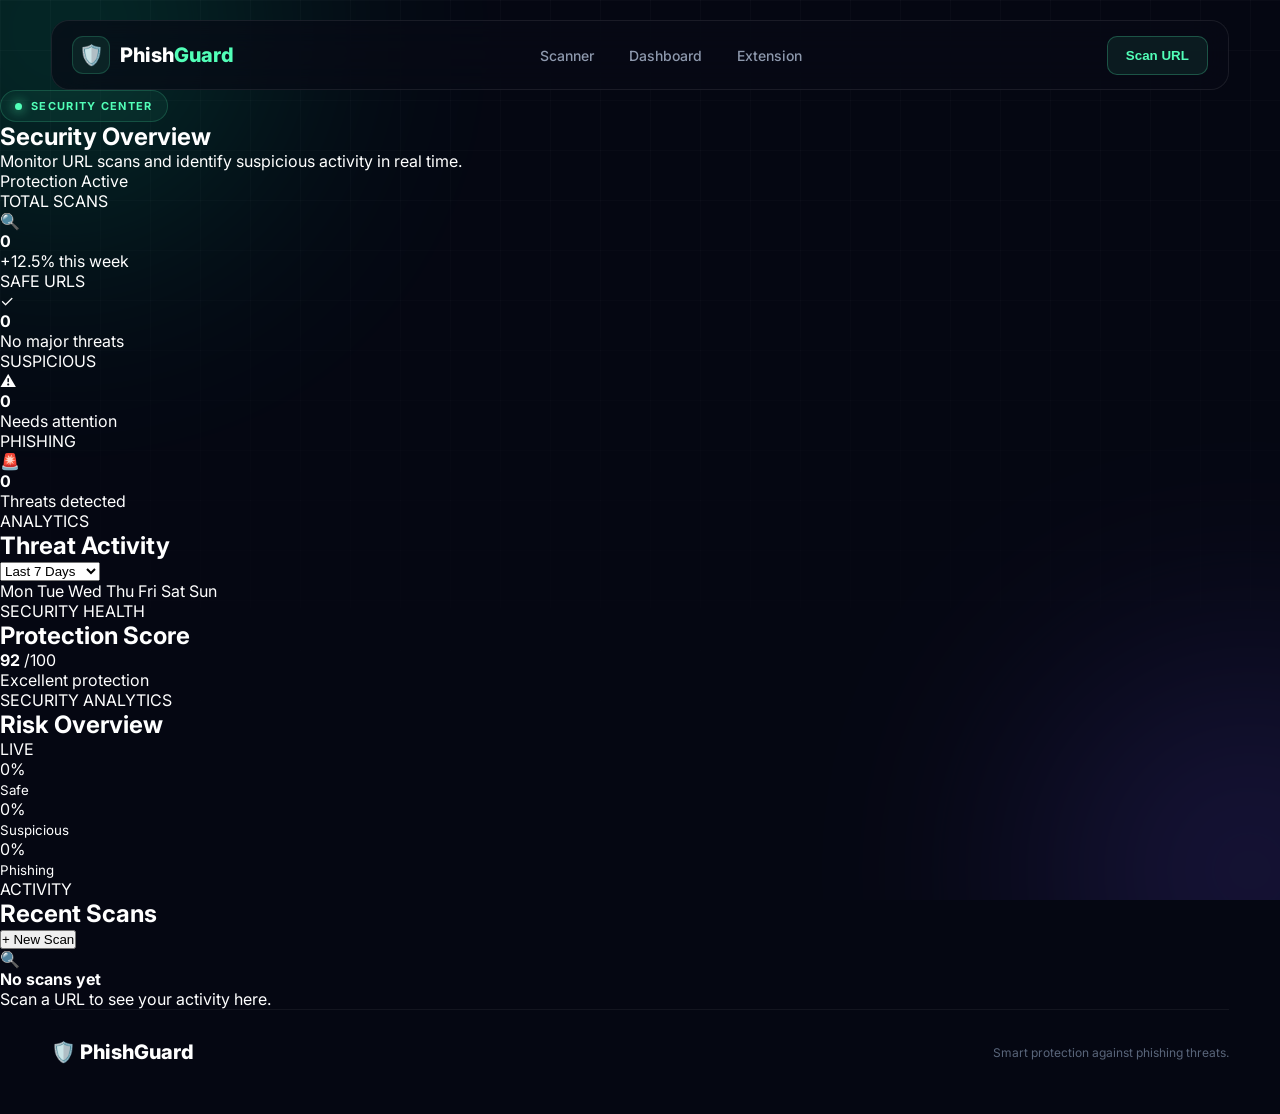
<file: dashboard.html>
<!DOCTYPE html>
<html lang="en">

<head>

    <meta charset="UTF-8">
    <meta name="viewport" content="width=device-width, initial-scale=1.0">

    <title>PhishGuard | Security Dashboard</title>

    <link rel="stylesheet" href="style.css">

    <link rel="preconnect" href="https://fonts.googleapis.com">
    <link rel="preconnect" href="https://fonts.gstatic.com" crossorigin>

    <link
        href="https://fonts.googleapis.com/css2?family=Inter:wght@400;500;600;700;800&display=swap"
        rel="stylesheet"
    >

</head>


<body>

    <!-- BACKGROUND -->

    <div class="background">

        <div class="glow glow-1"></div>
        <div class="glow glow-2"></div>

        <div class="grid"></div>

    </div>


    <!-- NAVBAR -->

    <nav class="navbar">

        <div class="logo">

            <div class="logo-icon">
                🛡️
            </div>

            <span>
                Phish<span>Guard</span>
            </span>

        </div>


        <div class="nav-links">

            <a href="index.html">
                Scanner
            </a>

            <a href="dashboard.html" class="active">
                Dashboard
            </a>

            <a href="index.html#extension">
                Extension
            </a>

        </div>


        <button
            class="nav-btn"
            onclick="location.href='index.html'"
        >
            Scan URL
        </button>

    </nav>



    <!-- DASHBOARD -->

    <main class="dashboard">


        <!-- HEADER -->

        <section class="dashboard-header">

            <div>

                <div class="badge">

                    <span class="pulse"></span>

                    SECURITY CENTER

                </div>


                <h1>
                    Security
                    <span>Overview</span>
                </h1>


                <p>
                    Monitor URL scans and identify suspicious
                    activity in real time.
                </p>

            </div>


            <div class="protection-status">

                <span class="status-dot"></span>

                Protection Active

            </div>

        </section>



        <!-- STAT CARDS -->

        <section class="stats-grid">


            <div class="stat-card">

                <div class="stat-top">

                    <span>
                        TOTAL SCANS
                    </span>

                    <div class="stat-icon">
                        🔍
                    </div>

                </div>


                <strong id="totalScans">
                    1,284
                </strong>


                <p>
                    +12.5% this week
                </p>

            </div>



            <div class="stat-card safe-card">

                <div class="stat-top">

                    <span>
                        SAFE URLS
                    </span>

                    <div class="stat-icon">
                        ✓
                    </div>

                </div>


                <strong id="safeScans">
                    921
                </strong>


                <p>
                    No major threats
                </p>

            </div>



            <div class="stat-card warning-card">

                <div class="stat-top">

                    <span>
                        SUSPICIOUS
                    </span>

                    <div class="stat-icon">
                        ⚠️
                    </div>

                </div>


                <strong id="suspiciousScans">
                    217
                </strong>


                <p>
                    Needs attention
                </p>

            </div>



            <div class="stat-card danger-card">

                <div class="stat-top">

                    <span>
                        PHISHING
                    </span>

                    <div class="stat-icon">
                        🚨
                    </div>

                </div>


                <strong id="phishingScans">
                    146
                </strong>


                <p>
                    Threats detected
                </p>

            </div>


        </section>



        <!-- ANALYTICS -->

        <section class="dashboard-grid">


            <!-- THREAT ACTIVITY -->

            <div class="dashboard-card chart-card">

                <div class="card-heading">

                    <div>

                        <span class="card-label">
                            ANALYTICS
                        </span>

                        <h2>
                            Threat Activity
                        </h2>

                    </div>


                    <select id="chartPeriod">

                        <option>
                            Last 7 Days
                        </option>

                        <option>
                            Last 30 Days
                        </option>

                    </select>

                </div>


                <div class="chart">

                    <div class="chart-lines">

                        <span></span>
                        <span></span>
                        <span></span>
                        <span></span>

                    </div>


                    <div class="bars">

                        <div style="height:35%"></div>

                        <div style="height:55%"></div>

                        <div style="height:42%"></div>

                        <div style="height:75%"></div>

                        <div style="height:60%"></div>

                        <div style="height:90%"></div>

                        <div style="height:68%"></div>

                    </div>

                </div>


                <div class="chart-days">

                    <span>Mon</span>
                    <span>Tue</span>
                    <span>Wed</span>
                    <span>Thu</span>
                    <span>Fri</span>
                    <span>Sat</span>
                    <span>Sun</span>

                </div>

            </div>



            <!-- SECURITY SCORE -->

            <div class="dashboard-card security-card">

                <span class="card-label">
                    SECURITY HEALTH
                </span>

                <h2>
                    Protection Score
                </h2>


                <div class="health-circle">

                    <div>

                        <strong>
                            92
                        </strong>

                        <span>
                            /100
                        </span>

                    </div>

                </div>


                <div class="health-status">

                    <span class="status-dot"></span>

                    Excellent protection

                </div>

            </div>


        </section>
<section class="analytics-card">

    <div class="analytics-header">
        <div>
            <span class="section-label">SECURITY ANALYTICS</span>
            <h2>Risk Overview</h2>
        </div>

        <div class="live-status">
            <span></span>
            LIVE
        </div>
    </div>

    <div class="risk-chart">

        <div class="chart-bar">
            <span id="safePercent">0%</span>
            <div class="bar">
                <div id="safeBar"></div>
            </div>
            <small>Safe</small>
        </div>

        <div class="chart-bar">
            <span id="suspiciousPercent">0%</span>
            <div class="bar">
                <div id="suspiciousBar"></div>
            </div>
            <small>Suspicious</small>
        </div>

        <div class="chart-bar">
            <span id="phishingPercent">0%</span>
            <div class="bar">
                <div id="phishingBar"></div>
            </div>
            <small>Phishing</small>
        </div>

    </div>

</section>


        <!-- RECENT SCANS -->

        <section class="dashboard-card recent-card">


            <div class="card-heading">

                <div>

                    <span class="card-label">
                        ACTIVITY
                    </span>

                    <h2>
                        Recent Scans
                    </h2>

                </div>


                <button
                    class="view-all"
                    onclick="location.href='index.html'"
                >
                    + New Scan
                </button>

            </div>



            <div class="scan-list">


                <div class="scan-row">

                    <div class="scan-info">

                        <div class="scan-icon safe">
                            ✓
                        </div>

                        <div>

                            <strong>
                                https://mp-frames.vercel.app/
                            </strong>

                            <small>
                                Just now
                            </small>

                        </div>

                    </div>


                    <span class="scan-score safe-text">
                        0 / 100
                    </span>


                    <span class="scan-status safe-badge">
                        Safe
                    </span>

                </div>



                <div class="scan-row">

                    <div class="scan-info">

                        <div class="scan-icon warning">
                            ⚠
                        </div>

                        <div>

                            <strong>
                                example-login-site.com
                            </strong>

                            <small>
                                12 minutes ago
                            </small>

                        </div>

                    </div>


                    <span class="scan-score warning-text">
                        56 / 100
                    </span>


                    <span class="scan-status warning-badge">
                        Suspicious
                    </span>

                </div>



                <div class="scan-row">

                    <div class="scan-info">

                        <div class="scan-icon danger">
                            !
                        </div>

                        <div>

                            <strong>
                                suspicious-domain.test
                            </strong>

                            <small>
                                25 minutes ago
                            </small>

                        </div>

                    </div>


                    <span class="scan-score danger-text">
                        87 / 100
                    </span>


                    <span class="scan-status danger-badge">
                        Phishing
                    </span>

                </div>


            </div>

        </section>


    </main>



    <!-- FOOTER -->

    <footer>

        <div class="logo">
            🛡️ PhishGuard
        </div>

        <p>
            Smart protection against phishing threats.
        </p>

    </footer>



    <script src="dashboard.js"></script>

</body>

</html>
</file>
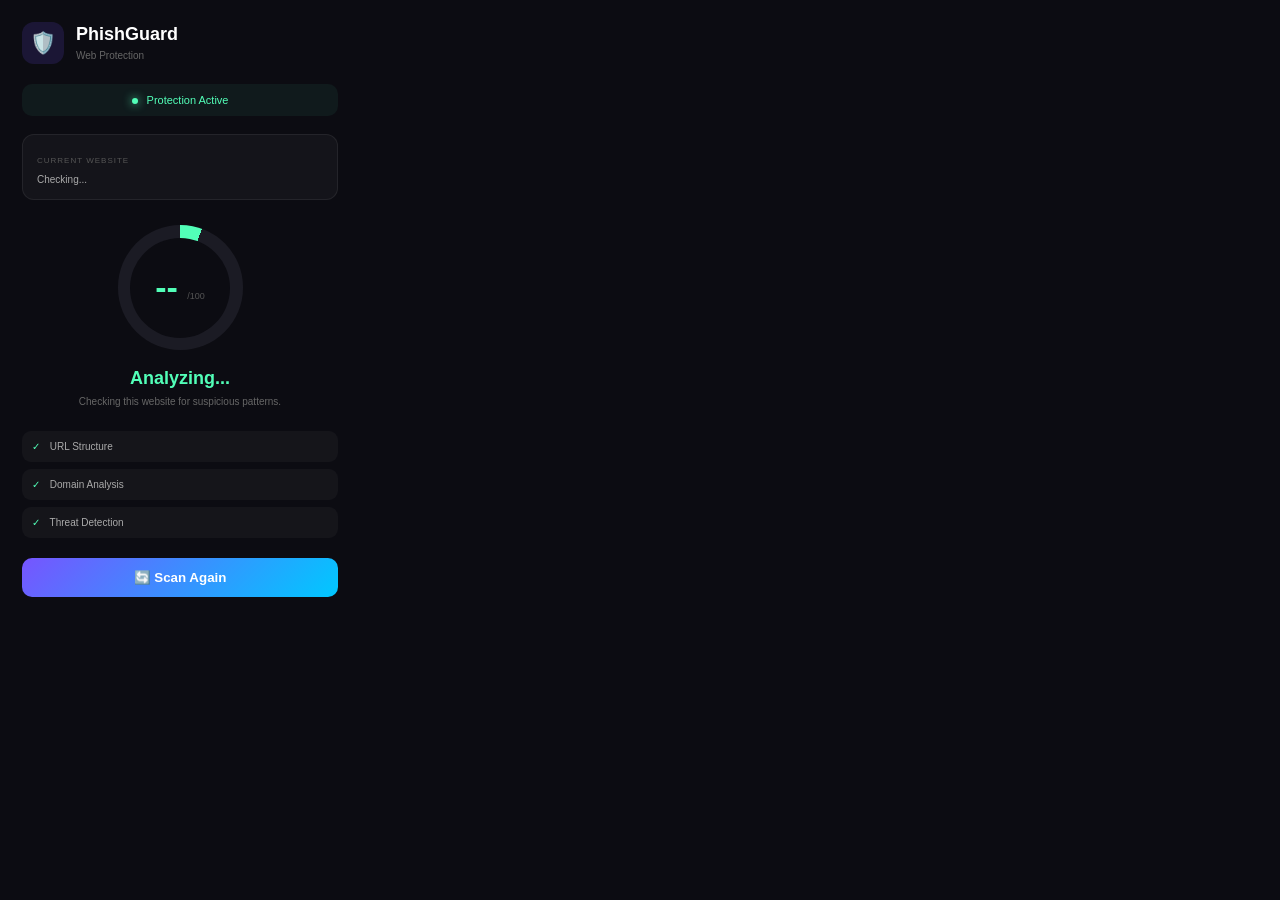
<file: extension/popup.html>
<!DOCTYPE html>
<html lang="en">

<head>

    <meta charset="UTF-8">

    <meta name="viewport"
          content="width=device-width, initial-scale=1.0">

    <title>PhishGuard</title>

    <link rel="stylesheet" href="popup.css">

</head>

<body>

    <div class="container">

        <div class="header">

            <div class="logo">
                🛡️
            </div>

            <div>
                <h1>PhishGuard</h1>
                <span>Web Protection</span>
            </div>

        </div>


        <div class="status">

            <span class="dot"></span>

            Protection Active

        </div>


        <div class="url-box">

            <small>CURRENT WEBSITE</small>

            <p id="currentUrl">
                Checking...
            </p>

        </div>


        <div class="scan-area">

            <div class="score-circle" id="scoreCircle">

                <div>

                    <strong id="score">
                        --
                    </strong>

                    <span>/100</span>

                </div>

            </div>


            <h2 id="status">
                Analyzing...
            </h2>

            <p id="message">
                Checking this website for suspicious patterns.
            </p>

        </div>


        <div class="checks">

            <div class="check">
                <span>✓</span>
                URL Structure
            </div>

            <div class="check">
                <span>✓</span>
                Domain Analysis
            </div>

            <div class="check">
                <span>✓</span>
                Threat Detection
            </div>

        </div>


        <button id="scanAgain">
            🔄 Scan Again
        </button>

    </div>


    <script src="popup.js"></script>

</body>

</html>
</file>
<file: style.css>
/* =====================================================
   PHISHGUARD — MODERN SECURITY UI
===================================================== */

* {
    margin: 0;
    padding: 0;
    box-sizing: border-box;
}

html {
    scroll-behavior: smooth;
}

body {
    font-family: "Inter", sans-serif;
    background: #050712;
    color: #ffffff;
    min-height: 100vh;
    overflow-x: hidden;
}


/* =====================================================
   BACKGROUND
===================================================== */

.background {
    position: fixed;
    inset: 0;
    z-index: -10;
    overflow: hidden;
    background: #050712;
}

.glow {
    position: absolute;
    width: 420px;
    height: 420px;
    border-radius: 50%;
    filter: blur(130px);
    opacity: 0.18;
}

.glow-1 {
    top: -180px;
    left: -150px;
    background: #00e6a0;
}

.glow-2 {
    right: -180px;
    bottom: -180px;
    background: #7357ff;
}

.grid {
    position: absolute;
    inset: 0;

    background-image:
        linear-gradient(
            rgba(255,255,255,0.025) 1px,
            transparent 1px
        ),
        linear-gradient(
            90deg,
            rgba(255,255,255,0.025) 1px,
            transparent 1px
        );

    background-size: 50px 50px;

    mask-image: linear-gradient(
        to bottom,
        black,
        transparent 90%
    );
}


/* =====================================================
   NAVBAR
===================================================== */

.navbar {
    width: 92%;
    max-width: 1250px;
    margin: 20px auto 0;

    height: 70px;

    display: flex;
    align-items: center;
    justify-content: space-between;

    padding: 0 20px;

    border: 1px solid rgba(255,255,255,0.08);

    background: rgba(8,11,22,0.72);

    backdrop-filter: blur(20px);

    border-radius: 18px;

    position: relative;
    z-index: 20;
}

.logo {
    display: flex;
    align-items: center;
    gap: 10px;

    font-size: 20px;
    font-weight: 800;
}

.logo > span > span {
    color: #52ffb8;
}

.logo-icon {
    width: 38px;
    height: 38px;

    display: flex;
    align-items: center;
    justify-content: center;

    border-radius: 11px;

    background: rgba(82,255,184,0.08);

    border: 1px solid rgba(82,255,184,0.18);

    font-size: 20px;
}

.nav-links {
    display: flex;
    gap: 35px;
}

.nav-links a {
    color: #8e99ae;
    text-decoration: none;
    font-size: 14px;
    font-weight: 500;

    transition: 0.3s;
}

.nav-links a:hover {
    color: #52ffb8;
}

.nav-btn {
    border: 1px solid rgba(82,255,184,0.25);

    background: rgba(82,255,184,0.08);

    color: #52ffb8;

    padding: 11px 18px;

    border-radius: 10px;

    font-weight: 600;

    cursor: pointer;

    transition: 0.3s;
}

.nav-btn:hover {
    background: #52ffb8;
    color: #04110c;

    transform: translateY(-2px);
}


/* =====================================================
   HERO
===================================================== */

.hero {
    width: 92%;
    max-width: 1250px;

    min-height: 680px;

    margin: auto;

    display: grid;

    grid-template-columns: 1.05fr 0.95fr;

    align-items: center;

    gap: 60px;
}

.hero-content {
    padding: 60px 0;
}


/* =====================================================
   BADGE
===================================================== */

.badge {
    display: inline-flex;

    align-items: center;
    gap: 9px;

    padding: 8px 14px;

    border-radius: 50px;

    border: 1px solid rgba(82,255,184,0.18);

    background: rgba(82,255,184,0.055);

    color: #52ffb8;

    font-size: 11px;

    font-weight: 700;

    letter-spacing: 1.3px;
}

.pulse {
    width: 7px;
    height: 7px;

    border-radius: 50%;

    background: #52ffb8;

    box-shadow: 0 0 12px #52ffb8;

    animation: pulse 1.6s infinite;
}

@keyframes pulse {

    0% {
        transform: scale(1);
        opacity: 1;
    }

    50% {
        transform: scale(1.5);
        opacity: 0.5;
    }

    100% {
        transform: scale(1);
        opacity: 1;
    }
}


/* =====================================================
   HERO TEXT
===================================================== */

.hero h1 {
    margin-top: 25px;

    font-size: clamp(48px, 6vw, 78px);

    line-height: 1.02;

    letter-spacing: -3px;

    font-weight: 800;
}

.hero h1 span {
    background: linear-gradient(
        90deg,
        #52ffb8,
        #5ce1ff,
        #9270ff
    );

    -webkit-background-clip: text;
    -webkit-text-fill-color: transparent;
}

.hero-content > p {
    margin-top: 25px;

    max-width: 610px;

    color: #8994a9;

    font-size: 17px;

    line-height: 1.8;
}

/* =====================================================
   MAIN SCANNER — WIDE & CLEAN
===================================================== */

.scanner-box {
    margin-top: 35px;

    width: 100%;
    max-width: 1000px;

    padding: 20px;

    border-radius: 20px;

    background: rgba(10, 15, 30, 0.92);

    border: 1px solid #293550;

    box-shadow:
        0 20px 60px rgba(0, 0, 0, 0.25);

    transition: 0.3s;
}

.scanner-box:focus-within {
    border-color: rgba(82, 255, 184, 0.4);

    box-shadow:
        0 0 35px rgba(82, 255, 184, 0.08);
}


/* =====================================================
   URL INPUT
===================================================== */

.input-wrapper {
    width: 100%;

    height: 65px;

    display: flex;

    align-items: center;

    gap: 14px;

    padding: 0 20px;

    border-radius: 13px;

    background: #060a16;

    border: 1px solid #303b57;
}

.input-wrapper:focus-within {
    border-color: #52ffb8;
}

.link-icon {
    font-size: 22px;

    flex-shrink: 0;
}

.input-wrapper input {
    width: 100%;

    min-width: 0;

    border: none;
    outline: none;

    background: transparent;

    color: white;

    font-size: 16px;

    font-family: inherit;
}

.input-wrapper input::placeholder {
    color: #68748b;
}


/* =====================================================
   SCAN BUTTON
===================================================== */

.scan-btn {
    height: 65px;

    min-width: 140px;

    border: none;

    border-radius: 13px;

    background: linear-gradient(
        135deg,
        #52ffb8,
        #00dca5
    );

    color: #03110c;

    font-size: 15px;

    font-weight: 800;

    cursor: pointer;

    display: flex;

    align-items: center;

    justify-content: center;

    gap: 15px;

    transition: 0.3s;
}

.scan-btn:hover {
    transform: translateY(-2px);

    box-shadow:
        0 12px 30px rgba(82,255,184,0.22);
}

/* URL INPUT ROW */

.scanner-box > .input-wrapper {
    width: calc(100% - 155px);
}

.scanner-box {
    position: relative;
}

.scanner-box > .scan-btn {
    position: absolute;

    top: 20px;
    right: 20px;
}
/* =====================================================
   SCANNER OPTIONS
===================================================== */

.scanner-options {
    width: 100%;

    display: grid;

    grid-template-columns:
        repeat(3, minmax(0, 1fr));

    gap: 16px;

    margin-top: 18px;
}

.scanner-option {
    min-width: 0;

    min-height: 145px;

    padding: 22px;

    border-radius: 15px;

    border: 1px solid #29344d;

    background: #080d1c;

    display: flex;

    flex-direction: column;

    align-items: center;

    justify-content: center;

    text-align: center;

    gap: 12px;

    cursor: pointer;

    transition: 0.3s;

    overflow: visible;
}

.scanner-option:hover {
    transform: translateY(-5px);

    border-color: rgba(82,255,184,0.35);

    background: #0c1425;

    box-shadow:
        0 15px 35px rgba(0,0,0,0.25);
}


/* ICON */

.scanner-option-icon {
    width: 48px;
    height: 48px;

    display: flex;

    align-items: center;
    justify-content: center;

    border-radius: 12px;

    background: rgba(82,255,184,0.07);

    border: 1px solid rgba(82,255,184,0.15);

    font-size: 23px;

    flex-shrink: 0;
}


/* TITLE */

.scanner-option h3 {
    width: 100%;

    margin: 0;

    font-size: 17px;

    line-height: 1.3;

    white-space: normal;

    overflow: visible;

    word-break: normal;
}


/* DESCRIPTION */

.scanner-option p {
    width: 100%;

    margin: 0;

    color: #718099;

    font-size: 12px;

    line-height: 1.5;

    white-space: normal;

    overflow: visible;

    word-break: normal;
}
/* =====================================================
   SECURITY VISUAL
===================================================== */

.security-visual {
    height: 550px;

    position: relative;

    display: flex;

    align-items: center;
    justify-content: center;
}

.shield-container {
    width: 270px;
    height: 310px;

    position: relative;

    display: flex;

    align-items: center;
    justify-content: center;
}

.shield-glow {
    position: absolute;

    width: 230px;
    height: 230px;

    border-radius: 50%;

    background: #52ffb8;

    filter: blur(90px);

    opacity: 0.12;
}

.shield {
    width: 180px;
    height: 210px;

    display: flex;

    align-items: center;
    justify-content: center;

    font-size: 100px;

    border-radius: 50px;

    background:
        linear-gradient(
            145deg,
            rgba(82,255,184,0.1),
            rgba(83,105,255,0.08)
        );

    border: 1px solid rgba(82,255,184,0.18);

    box-shadow:
        0 0 60px rgba(82,255,184,0.12);

    animation: floatShield 4s ease-in-out infinite;
}

@keyframes floatShield {

    0%,100% {
        transform: translateY(0);
    }

    50% {
        transform: translateY(-15px);
    }
}

.scan-line {
    position: absolute;

    width: 210px;
    height: 2px;

    background: #52ffb8;

    box-shadow:
        0 0 20px #52ffb8;

    animation: scanLine 3s infinite;
}

@keyframes scanLine {

    0% {
        top: 60px;
        opacity: 0;
    }

    20% {
        opacity: 1;
    }

    80% {
        opacity: 1;
    }

    100% {
        top: 255px;
        opacity: 0;
    }
}


/* =====================================================
   ORBITS
===================================================== */

.orbit {
    position: absolute;

    border: 1px solid rgba(82,255,184,0.08);

    border-radius: 50%;

    transform: rotate(-25deg);
}

.orbit-1 {
    width: 400px;
    height: 190px;
}

.orbit-2 {
    width: 480px;
    height: 250px;

    transform: rotate(30deg);
}


/* =====================================================
   FLOATING CARDS
===================================================== */

.floating-card {
    position: absolute;

    min-width: 190px;

    padding: 13px 16px;

    display: flex;

    align-items: center;

    gap: 12px;

    border-radius: 14px;

    background: rgba(12,17,30,0.82);

    backdrop-filter: blur(15px);

    border: 1px solid #28334b;

    box-shadow:
        0 20px 50px rgba(0,0,0,0.3);
}

.floating-card > span {
    width: 34px;
    height: 34px;

    display: flex;

    align-items: center;
    justify-content: center;

    border-radius: 10px;

    background: rgba(82,255,184,0.1);

    color: #52ffb8;
}

.floating-card strong {
    display: block;

    font-size: 12px;
}

.floating-card small {
    display: block;

    margin-top: 4px;

    color: #657188;

    font-size: 9px;
}

.card-1 {
    top: 105px;
    right: 0;

    animation: cardFloat 4s infinite;
}

.card-2 {
    bottom: 105px;
    left: 0;

    animation: cardFloat 4s 1s infinite;
}

@keyframes cardFloat {

    0%,100% {
        transform: translateY(0);
    }

    50% {
        transform: translateY(-8px);
    }
}


/* =====================================================
   TRUST
===================================================== */

.trust {
    width: 92%;
    max-width: 1250px;

    margin: 10px auto 100px;

    padding: 25px 0;

    border-top: 1px solid rgba(255,255,255,0.06);

    border-bottom: 1px solid rgba(255,255,255,0.06);

    display: flex;

    align-items: center;

    justify-content: space-between;
}

.trust > p {
    color: #505b70;

    font-size: 10px;

    font-weight: 700;

    letter-spacing: 1.5px;
}

.trust-items {
    display: flex;

    gap: 28px;

    color: #737e93;

    font-size: 12px;
}


/* =====================================================
   FEATURES
===================================================== */

.features {
    width: 92%;
    max-width: 1250px;

    margin: 0 auto 130px;
}

.section-title {
    text-align: center;
}

.section-title h2 {
    margin-top: 20px;

    font-size: clamp(34px, 4vw, 52px);

    letter-spacing: -1.5px;
}

.section-title h2 span {
    color: #69758b;
}

.feature-grid {
    margin-top: 50px;

    display: grid;

    grid-template-columns:
        repeat(4, 1fr);

    gap: 16px;
}

.feature-card {
    padding: 28px;

    min-height: 220px;

    border-radius: 18px;

    border: 1px solid #222c43;

    background:
        linear-gradient(
            145deg,
            rgba(14,19,34,0.9),
            rgba(8,12,23,0.8)
        );

    transition: 0.35s;
}

.feature-card:hover {
    transform: translateY(-7px);

    border-color: rgba(82,255,184,0.3);

    box-shadow:
        0 20px 50px rgba(0,0,0,0.25);
}

.feature-icon {
    width: 48px;
    height: 48px;

    display: flex;

    align-items: center;
    justify-content: center;

    border-radius: 13px;

    background: rgba(82,255,184,0.07);

    font-size: 22px;

    margin-bottom: 24px;
}

.feature-card h3 {
    font-size: 17px;
}

.feature-card p {
    margin-top: 12px;

    color: #6e7a91;

    font-size: 13px;

    line-height: 1.7;
}


/* =====================================================
   EXTENSION
===================================================== */

.extension {
    width: 92%;
    max-width: 1250px;

    margin: auto auto 130px;

    padding: 70px;

    display: grid;

    grid-template-columns: 1fr 1fr;

    gap: 80px;

    align-items: center;

    border: 1px solid #222c43;

    border-radius: 28px;

    background:
        radial-gradient(
            circle at 90% 50%,
            rgba(82,255,184,0.08),
            transparent 40%
        ),
        #0a0f1d;
}

.extension-text h2 {
    margin-top: 22px;

    font-size: 45px;

    line-height: 1.1;
}

.extension-text h2 span {
    color: #52ffb8;
}

.extension-text p {
    margin-top: 20px;

    color: #7b879c;

    line-height: 1.8;

    font-size: 14px;
}

.extension-btn {
    margin-top: 25px;

    padding: 13px 20px;

    border: 1px solid rgba(82,255,184,0.25);

    background: rgba(82,255,184,0.08);

    color: #52ffb8;

    border-radius: 10px;

    cursor: pointer;

    font-weight: 700;
}


/* =====================================================
   EXTENSION PREVIEW
===================================================== */

.extension-preview {
    max-width: 360px;

    margin: auto;

    border-radius: 18px;

    overflow: hidden;

    border: 1px solid #2a344c;

    background: #0c111f;

    box-shadow:
        0 30px 80px rgba(0,0,0,0.35);
}

.browser-top {
    height: 38px;

    display: flex;

    align-items: center;

    gap: 6px;

    padding: 0 14px;

    border-bottom: 1px solid #222b40;

    background: #111727;
}

.browser-top span {
    font-size: 8px;

    color: #68748b;
}

.extension-content {
    padding: 30px;
}

.extension-logo {
    font-size: 30px;
}

.extension-content h3 {
    margin-top: 10px;
}

.safe-status {
    margin-top: 25px;

    padding: 15px;

    border-radius: 12px;

    display: flex;

    align-items: center;

    gap: 12px;

    background: rgba(82,255,184,0.05);

    border: 1px solid rgba(82,255,184,0.1);
}

.status-circle {
    width: 36px;
    height: 36px;

    border-radius: 50%;

    display: flex;

    align-items: center;
    justify-content: center;

    background: rgba(82,255,184,0.12);

    color: #52ffb8;
}

.safe-status strong,
.safe-status small {
    display: block;
}

.safe-status small {
    margin-top: 4px;

    color: #68748a;

    font-size: 10px;
}

.risk {
    margin-top: 15px;

    display: flex;

    justify-content: space-between;

    color: #6f7a91;

    font-size: 11px;
}

.risk strong {
    color: #52ffb8;
}


/* =====================================================
   FOOTER
===================================================== */

footer {
    width: 92%;
    max-width: 1250px;

    margin: auto;

    padding: 30px 0 50px;

    border-top: 1px solid rgba(255,255,255,0.06);

    display: flex;

    justify-content: space-between;

    align-items: center;
}

footer p {
    color: #59657a;

    font-size: 12px;
}


/* =====================================================
   MODAL
===================================================== */

.modal {
    position: fixed;

    inset: 0;

    z-index: 100;

    display: flex;

    align-items: center;

    justify-content: center;

    padding: 20px;

    background: rgba(0,0,0,0.78);

    backdrop-filter: blur(14px);

    animation: fadeIn 0.25s ease;
}

@keyframes fadeIn {

    from {
        opacity: 0;
    }

    to {
        opacity: 1;
    }
}

.modal.hidden {
    display: none;
}

.modal-box {
    width: 600px;

    max-width: 100%;

    max-height: 90vh;

    overflow-y: auto;

    position: relative;

    padding: 38px;

    border-radius: 24px;

    background:
        linear-gradient(
            145deg,
            #111725,
            #090d18
        );

    border: 1px solid #29344d;

    box-shadow:
        0 30px 100px rgba(0,0,0,0.6);

    text-align: center;
}

.close {
    position: absolute;

    top: 15px;
    right: 18px;

    width: 35px;
    height: 35px;

    border: none;

    background: rgba(255,255,255,0.05);

    color: #8792a7;

    border-radius: 9px;

    font-size: 24px;

    cursor: pointer;
}

.close:hover {
    color: white;

    background: rgba(255,255,255,0.1);
}


/* =====================================================
   SCANNING
===================================================== */

.scanning {
    padding: 35px 0;
}

.scanning h2 {
    margin-top: 25px;
}

.scanning p {
    margin-top: 10px;

    color: #718098;

    font-size: 13px;
}

.loader {
    width: 65px;
    height: 65px;

    margin: auto;

    border-radius: 50%;

    border: 3px solid #20283a;

    border-top-color: #52ffb8;

    animation: spin 0.8s linear infinite;
}

@keyframes spin {

    to {
        transform: rotate(360deg);
    }
}


/* =====================================================
   RESULT
===================================================== */

.result {
    display: block;
}

.result-header {
    margin-bottom: 20px;
}

.result-label {
    color: #69758b;

    font-size: 10px;

    font-weight: 700;

    letter-spacing: 2px;
}

.risk-circle {
    width: 175px;
    height: 175px;

    margin: 10px auto 25px;

    border-radius: 50%;

    display: flex;

    align-items: center;
    justify-content: center;

    background:
        conic-gradient(
            #52ffb8 0deg,
            #1b202d 0deg
        );

    position: relative;
}

.risk-circle::before {
    content: "";

    position: absolute;

    width: 145px;
    height: 145px;

    border-radius: 50%;

    background: #0d111c;
}

.risk-inner {
    position: relative;

    z-index: 2;

    display: flex;

    align-items: baseline;
}

.risk-inner strong {
    font-size: 50px;
}

.risk-inner span {
    color: #69758a;

    margin-left: 4px;

    font-size: 13px;
}

.security-status {
    font-size: 23px;

    font-weight: 800;

    color: #52ffb8;
}

.result-url {
    margin-top: 10px;

    color: #647087;

    font-size: 12px;

    word-break: break-all;
}


/* =====================================================
   CHECKS
===================================================== */

.checks {
    margin-top: 25px;

    display: grid;

    gap: 10px;

    text-align: left;
}

.check-item {
    display: flex;

    align-items: center;

    gap: 12px;

    padding: 14px;

    border-radius: 12px;

    background: rgba(255,255,255,0.025);

    border: 1px solid rgba(255,255,255,0.06);
}

.check-item > span {
    width: 32px;
    height: 32px;

    flex-shrink: 0;

    display: flex;

    align-items: center;
    justify-content: center;

    border-radius: 50%;

    background: rgba(82,255,184,0.1);

    color: #52ffb8;
}

.check-item strong,
.check-item small {
    display: block;
}

.check-item strong {
    font-size: 13px;
}

.check-item small {
    margin-top: 4px;

    color: #667188;

    font-size: 10px;
}


/* =====================================================
   RECOMMENDATION
===================================================== */

.recommendation {
    margin-top: 15px;

    padding: 17px;

    display: flex;

    align-items: flex-start;

    gap: 13px;

    text-align: left;

    border-radius: 14px;

    background: rgba(115,87,255,0.06);

    border: 1px solid rgba(115,87,255,0.2);
}

.recommendation > span {
    font-size: 23px;
}

.recommendation strong {
    font-size: 12px;
}

.recommendation p {
    margin-top: 6px;

    color: #717d93;

    font-size: 10px;

    line-height: 1.5;
}


/* =====================================================
   DONE BUTTON
===================================================== */

.done-btn {
    width: 100%;

    margin-top: 20px;

    padding: 15px;

    border: none;

    border-radius: 11px;

    background: linear-gradient(
        135deg,
        #7357ff,
        #8c67ff
    );

    color: white;

    font-size: 14px;

    font-weight: 700;

    cursor: pointer;

    transition: 0.3s;
}

.done-btn:hover {
    transform: translateY(-2px);

    box-shadow:
        0 12px 30px rgba(115,87,255,0.25);
}


/* =====================================================
   SCREENSHOT MODAL
===================================================== */

.modal-icon {
    width: 65px;
    height: 65px;

    margin: 10px auto 18px;

    display: flex;

    align-items: center;
    justify-content: center;

    border-radius: 18px;

    background: rgba(82,255,184,0.08);

    border: 1px solid rgba(82,255,184,0.15);

    font-size: 28px;
}

.modal-box > h2 {
    font-size: 25px;
}

.modal-box > p {
    margin-top: 9px;

    color: #738097;

    font-size: 13px;

    line-height: 1.6;
}


/* =====================================================
   UPLOAD BOX
===================================================== */

.upload-box {
    margin-top: 25px;

    min-height: 150px;

    border: 1px dashed #34405b;

    border-radius: 15px;

    display: flex;

    flex-direction: column;

    align-items: center;

    justify-content: center;

    gap: 8px;

    cursor: pointer;

    transition: 0.3s;
}

.upload-box:hover {
    border-color: #52ffb8;

    background: rgba(82,255,184,0.035);
}

.upload-box span {
    font-size: 30px;
}

.upload-box strong {
    font-size: 13px;
}

.upload-box small {
    color: #68748a;

    font-size: 10px;
}

.image-preview {
    margin-top: 15px;
}

.image-preview img {
    width: 100%;

    max-height: 280px;

    object-fit: contain;

    border-radius: 12px;

    border: 1px solid #29344b;
}


/* =====================================================
   QR SCANNER
===================================================== */

.qr-box {
    width: 560px;
}

#qr-reader {
    width: 100%;

    max-width: 420px;

    margin: 25px auto 0;

    border-radius: 15px;

    overflow: hidden;

    border: 1px solid #2b354c;
}

#qr-reader video {
    border-radius: 12px;
}

#qr-reader__dashboard {
    color: white;
}

#qr-reader__dashboard button {
    margin: 8px;

    padding: 9px 14px;

    border: none;

    border-radius: 8px;

    background: #52ffb8;

    color: #04110c;

    font-weight: 700;

    cursor: pointer;
}

.qr-result {
    margin-top: 18px;

    padding: 14px;

    border-radius: 12px;

    background: rgba(82,255,184,0.05);

    border: 1px solid rgba(82,255,184,0.12);

    color: #52ffb8;

    font-size: 12px;

    word-break: break-all;
}


/* =====================================================
   MOBILE
===================================================== */

@media (max-width: 1000px) {

    .hero {
        grid-template-columns: 1fr;

        text-align: center;

        padding-top: 50px;
    }

    .hero-content > p {
        margin-left: auto;
        margin-right: auto;
    }

    .security-visual {
        display: none;
    }

    .scanner-options {
        text-align: left;
    }

    .feature-grid {
        grid-template-columns:
            repeat(2, 1fr);
    }

    .extension {
        grid-template-columns: 1fr;

        padding: 45px;

        text-align: center;
    }

    .extension-text h2 {
        font-size: 38px;
    }

}


@media (max-width: 700px) {

    .navbar {
        width: 94%;
    }

    .nav-links {
        display: none;
    }

    .nav-btn {
        padding: 9px 13px;

        font-size: 11px;
    }

    .hero {
        width: 94%;

        min-height: auto;

        padding-top: 50px;
    }

    .hero-content {
        padding: 30px 0;
    }

    .hero h1 {
        font-size: 46px;

        letter-spacing: -2px;
    }

    .hero-content > p {
        font-size: 14px;
    }

    .scanner-box {
        display: block;

        padding: 8px;
    }

    .input-wrapper {
        height: 55px;
    }

    .scan-btn {
        width: 100%;

        height: 52px;
    }

    .scanner-options {
        grid-template-columns: 1fr;
    }

    .scanner-option {
        min-height: 90px;
    }

    .trust {
        display: block;

        text-align: center;
    }

    .trust-items {
        margin-top: 18px;

        display: grid;

        grid-template-columns: 1fr 1fr;

        gap: 15px;
    }

    .feature-grid {
        grid-template-columns: 1fr;
    }

    .extension {
        width: 94%;

        padding: 30px 20px;
    }

    .extension-text h2 {
        font-size: 32px;
    }

    footer {
        display: block;

        text-align: center;
    }

    footer p {
        margin-top: 12px;
    }

    .modal-box {
        padding: 28px 18px;
    }

    .security-status {
        font-size: 20px;
    }

}


/* =====================================================
   EXTRA SMALL MOBILE
===================================================== */

@media (max-width: 420px) {

    .hero h1 {
        font-size: 39px;
    }

    .scanner-option {
        padding: 13px;
    }

    .scanner-option-icon {
        width: 40px;
        height: 40px;
    }

    .scanner-option h3 {
        font-size: 13px;
    }

    .scanner-option p {
        font-size: 10px;
    }

    .risk-circle {
        width: 150px;
        height: 150px;
    }

    .risk-circle::before {
        width: 122px;
        height: 122px;
    }

    .risk-inner strong {
        font-size: 42px;
    }

}
@media (max-width: 700px) {

    .scanner-box {
        padding: 14px;
    }

    .scanner-box > .input-wrapper {
        width: 100%;
    }

    .scanner-box > .scan-btn {
        position: static;

        width: 100%;

        margin-top: 10px;
    }

    .input-wrapper {
        height: 58px;
    }

    .scanner-options {
        grid-template-columns: 1fr;
    }

    .scanner-option {
        min-height: 120px;

        flex-direction: row;

        text-align: left;

        justify-content: flex-start;
    }

    .scanner-option h3,
    .scanner-option p {
        width: auto;
    }

}
/* =====================================================
   TOOL MODALS
===================================================== */

.tool-modal {

    position: fixed;

    inset: 0;

    z-index: 9999;

    display: none;

    align-items: center;

    justify-content: center;

    padding: 20px;

    background: rgba(2, 5, 15, 0.82);

    backdrop-filter: blur(12px);
}


.tool-box {

    width: 100%;

    max-width: 520px;

    padding: 35px;

    position: relative;

    text-align: center;

    border-radius: 24px;

    background: #0b1020;

    border: 1px solid #293550;

    box-shadow:
        0 30px 100px rgba(0,0,0,0.55);

    animation: toolOpen 0.3s ease;
}


@keyframes toolOpen {

    from {
        opacity: 0;
        transform: translateY(20px) scale(0.96);
    }

    to {
        opacity: 1;
        transform: translateY(0) scale(1);
    }

}


.tool-close {

    position: absolute;

    top: 15px;

    right: 18px;

    width: 35px;

    height: 35px;

    border: none;

    border-radius: 50%;

    background: #171d2d;

    color: #fff;

    font-size: 23px;

    cursor: pointer;
}


.tool-icon {

    width: 65px;

    height: 65px;

    margin: 0 auto 18px;

    display: flex;

    align-items: center;

    justify-content: center;

    border-radius: 18px;

    font-size: 30px;

    background: rgba(82,255,184,0.08);

    border: 1px solid rgba(82,255,184,0.2);
}


.tool-box h2 {

    margin: 0 0 10px;

    font-size: 25px;
}


.tool-box > p {

    color: #78859d;

    line-height: 1.6;

    margin-bottom: 25px;
}


/* =====================================================
   UPLOAD BOX
===================================================== */

.upload-box {

    min-height: 150px;

    padding: 25px;

    display: flex;

    flex-direction: column;

    align-items: center;

    justify-content: center;

    gap: 8px;

    border-radius: 18px;

    border: 1px dashed #40506d;

    background: #070c19;

    cursor: pointer;

    transition: 0.3s;
}


.upload-box:hover {

    border-color: #52ffb8;

    background: #0b1424;
}


.upload-box span {

    font-size: 32px;
}


.upload-box strong {

    font-size: 16px;
}


.upload-box small {

    color: #718099;
}


.upload-box input {

    display: none;
}


/* =====================================================
   IMAGE PREVIEW
===================================================== */

.preview-image {

    display: none;

    width: 100%;

    max-height: 250px;

    object-fit: contain;

    margin-top: 20px;

    border-radius: 14px;

    border: 1px solid #293550;

    background: #050914;
}


/* =====================================================
   TOOL RESULT
===================================================== */

.tool-result {

    margin-top: 20px;

    padding: 15px;

    display: none;

    border-radius: 14px;

    background: #101728;

    border: 1px solid #293550;

    color: #aeb9cb;

    line-height: 1.5;
}
/* =========================================
   PHISHGUARD SCANNER
========================================= */

.scanner-box {
    width: 100%;
    max-width: 1050px;

    margin-top: 35px;
    padding: 24px;

    border-radius: 22px;

    background: rgba(10, 15, 30, 0.88);

    border: 1px solid #293550;

    box-sizing: border-box;
}


/* URL + BUTTON */

.url-row {
    width: 100%;

    display: flex;

    gap: 12px;

    align-items: center;
}


/* INPUT */

.input-wrapper {
    flex: 1;

    height: 64px;

    display: flex;

    align-items: center;

    gap: 12px;

    padding: 0 20px;

    box-sizing: border-box;

    border-radius: 14px;

    background: #060a16;

    border: 1px solid #303b57;
}

.input-wrapper:focus-within {
    border-color: #52ffb8;

    box-shadow:
        0 0 20px rgba(82,255,184,0.08);
}


.input-wrapper input {
    width: 100%;

    border: none;

    outline: none;

    background: transparent;

    color: white;

    font-size: 16px;

    font-family: inherit;
}

.input-wrapper input::placeholder {
    color: #69758d;
}


/* BUTTON */

.scan-btn {
    height: 64px;

    min-width: 145px;

    padding: 0 24px;

    border: none;

    border-radius: 14px;

    background:
        linear-gradient(
            135deg,
            #52ffb8,
            #12dca9
        );

    color: #03110c;

    font-size: 15px;

    font-weight: 800;

    cursor: pointer;

    display: flex;

    align-items: center;

    justify-content: center;

    gap: 14px;

    transition: 0.25s;
}

.scan-btn:hover {
    transform: translateY(-2px);

    box-shadow:
        0 12px 30px
        rgba(82,255,184,0.2);
}


/* =========================================
   THREE CARDS
========================================= */

.scanner-options {

    width: 100%;

    margin-top: 18px;

    display: grid;

    grid-template-columns:
        repeat(3, minmax(0, 1fr));

    gap: 16px;
}


.scanner-option {

    min-width: 0;

    min-height: 155px;

    padding: 24px 18px;

    box-sizing: border-box;

    border-radius: 16px;

    background: #080d1c;

    border: 1px solid #293550;

    text-align: center;

    display: flex;

    flex-direction: column;

    align-items: center;

    justify-content: center;

    transition: 0.3s;

    cursor: pointer;
}


.scanner-option:hover {

    transform: translateY(-5px);

    border-color:
        rgba(82,255,184,0.4);

    background: #0c1424;

    box-shadow:
        0 15px 40px
        rgba(0,0,0,0.3);
}


/* ICON */

.scanner-option-icon {

    width: 52px;

    height: 52px;

    margin-bottom: 14px;

    display: flex;

    align-items: center;

    justify-content: center;

    border-radius: 14px;

    background:
        rgba(82,255,184,0.07);

    border:
        1px solid
        rgba(82,255,184,0.18);

    font-size: 25px;
}


/* TITLE */

.scanner-option h3 {

    margin: 0 0 7px;

    width: 100%;

    font-size: 17px;

    line-height: 1.3;

    white-space: normal;
}


/* DESCRIPTION */

.scanner-option p {

    margin: 0;

    max-width: 220px;

    color: #74819a;

    font-size: 12px;

    line-height: 1.5;
}


/* SECURITY NOTE */

.scanner-note {

    margin-top: 12px;

    color: #758199;

    font-size: 13px;

    text-align: left;
}


/* =========================================
   MOBILE
========================================= */

@media (max-width: 700px) {

    .scanner-box {
        padding: 16px;
    }

    .url-row {
        flex-direction: column;
    }

    .input-wrapper {
        width: 100%;
    }

    .scan-btn {
        width: 100%;
    }

    .scanner-options {
        grid-template-columns: 1fr;
    }

    .scanner-option {
        min-height: 125px;
    }

}
</file>
<file: extension/popup.css>
* {
    box-sizing: border-box;
}

body {
    margin: 0;

    width: 360px;
    min-height: 500px;

    font-family: Arial, sans-serif;

    background: #0c0c12;

    color: white;
}

.container {
    padding: 22px;
}


/* HEADER */

.header {
    display: flex;

    align-items: center;

    gap: 12px;
}

.logo {
    width: 42px;
    height: 42px;

    display: flex;

    align-items: center;
    justify-content: center;

    border-radius: 12px;

    background: rgba(118, 85, 255, 0.15);

    font-size: 21px;
}

h1 {
    margin: 0;

    font-size: 18px;
}

.header span {
    color: #666;

    font-size: 10px;
}


/* STATUS */

.status {
    margin-top: 20px;

    padding: 10px;

    border-radius: 10px;

    text-align: center;

    background: rgba(82,255,184,0.06);

    color: #52ffb8;

    font-size: 11px;
}

.dot {
    display: inline-block;

    width: 6px;
    height: 6px;

    margin-right: 6px;

    border-radius: 50%;

    background: #52ffb8;

    box-shadow: 0 0 10px #52ffb8;
}


/* URL */

.url-box {
    margin-top: 18px;

    padding: 14px;

    border-radius: 12px;

    background: rgba(255,255,255,0.035);

    border: 1px solid rgba(255,255,255,0.07);
}

.url-box small {
    color: #555;

    font-size: 8px;

    letter-spacing: 1px;
}

.url-box p {
    margin: 7px 0 0;

    color: #aaa;

    font-size: 10px;

    word-break: break-all;
}


/* SCORE */

.scan-area {
    text-align: center;

    margin-top: 25px;
}

.score-circle {
    width: 125px;
    height: 125px;

    margin: auto;

    display: flex;

    align-items: center;
    justify-content: center;

    border-radius: 50%;

    background:
        conic-gradient(
            #52ffb8 0deg,
            #52ffb8 20deg,
            #1b1b24 20deg
        );

    position: relative;
}

.score-circle::before {
    content: "";

    position: absolute;

    width: 100px;
    height: 100px;

    border-radius: 50%;

    background: #0c0c12;
}

.score-circle div {
    position: relative;
}

.score-circle strong {
    font-size: 34px;

    color: #52ffb8;
}

.score-circle span {
    color: #555;

    font-size: 9px;
}

.scan-area h2 {
    margin: 18px 0 5px;

    font-size: 18px;

    color: #52ffb8;
}

.scan-area p {
    margin: 0;

    color: #666;

    font-size: 10px;

    line-height: 1.5;
}


/* CHECKS */

.checks {
    margin-top: 22px;

    display: flex;

    flex-direction: column;

    gap: 7px;
}

.check {
    padding: 10px;

    border-radius: 9px;

    background: rgba(255,255,255,0.035);

    color: #aaa;

    font-size: 10px;
}

.check span {
    margin-right: 7px;

    color: #52ffb8;
}


/* BUTTON */

button {
    width: 100%;

    margin-top: 20px;

    padding: 12px;

    border: none;

    border-radius: 10px;

    background: linear-gradient(
        135deg,
        #7655ff,
        #00c8ff
    );

    color: white;

    font-weight: bold;

    cursor: pointer;
}

button:hover {
    opacity: 0.9;
}
</file>
